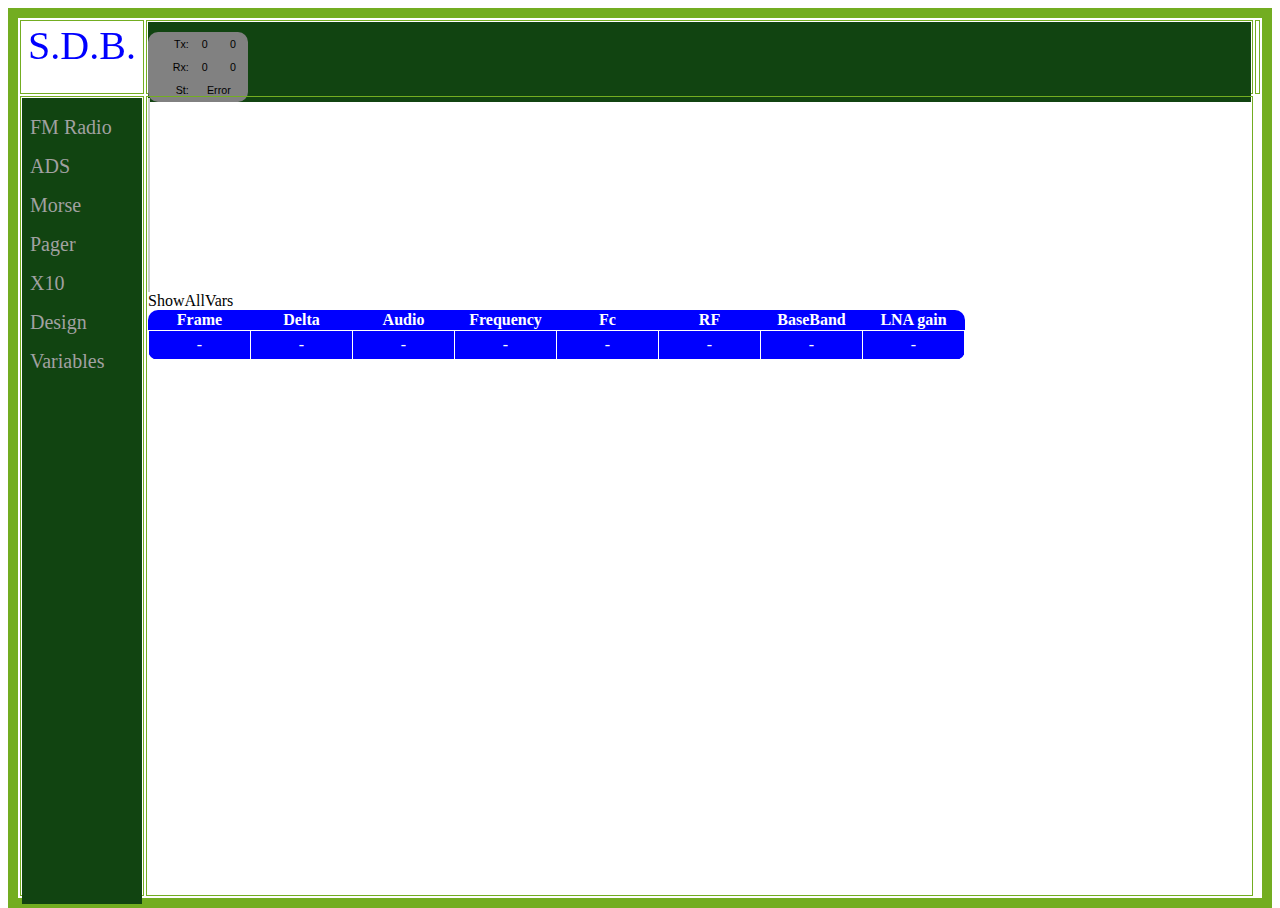
<file: src/index.html>
<!DOCTYPE html>
<html>
<style type="text/css">
html, body, table {
	height: 100%
}

.sideMenu {
	height: 100%;
	z-index: 1;
	left: 0;
	background-color: #141;
	overflow-x: hidden;
	padding-top: 10px;
}

.sideMenu a {
	padding: 8px 8px 8px 8px;
	text-decoration: none;
	font-size: 20px;
	color: #A1A1A1;
	display: block;
	transition: 0.3s
}

.sideMenu a:hover, .offcanvas a:focus {
	color: #f1f1f1;
}

ul.designMenu {
	width: 0;
	list-style-type: none;
	margin: 0;
	padding: 0;
	overflow: hidden;
	border: 1px solid #ccc;
	background-color: #f1f1f1;
}

/* Float the list items side by side */
ul.designMenu li {
	float: left;
}

/* Style the links inside the list items */
ul.designMenu li a {
	display: inline-block;
	color: black;
	text-align: center;
	padding: 14px 16px;
	text-decoration: none;
	transition: 0.3s;
	font-size: 17px;
}

/* Change background color of links on hover */
ul.designMenu li a:hover {
	background-color: #ddd;
}

/* Create an active/current DesignMenulink class */
ul.designMenu li a:focus, .active {
	background-color: #ccc;
}

table.FMRadio {
	width:70%
	border: 1px solid white;
	border-radius: 10px;
	border-collapse: collapse;
	padding: 5px;
	text-align: center;
	background-color: blue;
	color: white;	
}

td.FMRadio {
	border: 1px solid white;
	border-radius: 10px;
	border-collapse: collapse;
	padding: 5px;
	text-align: center;
	background-color: blue;
	color: white;
}

/* Style the DesignMenu content */
.designMenuContent {
	display: none;
	padding: 6px 12px;
	border: 1px solid #ccc;
	border-top: none;
}

div.relative {
	position: relative;
	width: 400px;
	height: 200px;
	border: 3px solid #73AD21;
}

div.absolute {
	position: absolute;
	top: 40px;
	left: 10px;
	width: 200px;
	height: 100px;
	border: 3px solid #73AD21;
}
</style>
<head>
</head>
<body>

	<table border="10 px" bordercolor="#73AD21" width="100%">
		<tr>
			<td height="70px" width="120px" valign="top">
				<!-- Logo Window -->
				<canvas id="idLogo" width="120" height="50" style="border: 0px solid #d3d3d3;">
		Your browser does not support the canvas element.
	</canvas>
			</td>
			<td height="70px" valign="top">
				<!-- Top Status Window -->
				<div id="idTopWin" class="sideMenu">
					<table border="0px" style="width: 100px; border-radius: 10px; font-family: arial; font-size: 8pt; background-color: #818181; color: black;">
						<tr>
							<td align="right">Tx:</td>
							<td align="center"><div id="connTx1">0</div></td>
							<td align="center"><div id="connTx2">0</div></td>
						</tr>
						<tr>
							<td align="right">Rx:</td>
							<td align="center"><div id="connRx1">0</div></td>
							<td align="center"><div id="connRx2">0</div></td>
						</tr>
						<tr>
							<td align="right">St:</td>
							<td colspan="2" align="center"><div id="connSt">connected</div></td>
						</tr>
					</table>
				</div>
			</td>
			<div></div>
			<td></td>
		</tr>
		<tr>
			<td width="120px" valign="top">
				<!-- Side Menu Window -->
				<div id="idSideMenu" class="sideMenu">
					<a href="javascript:void(0)" onclick="menuFM()">FM Radio</a>
					<a href="javascript:void(0)" onclick="menuADS()">ADS</a>
					<a href="javascript:void(0)" onclick="menuMorse()">Morse</a>
					<a href="javascript:void(0)" onclick="menuPager()">Pager</a>
					<a href="javascript:void(0)" onclick="menuX10()">X10</a>
					<a href="javascript:void(0)" onclick="menuDesign()">Design</a>
					<a href="javascript:void(0)" onclick="menuShowAllVariables()">Variables</a>
				</div>
			</td>
			<td valign="top">
				<!-- This is the main window -->
				<ul id="idDesignMenu" class="designMenu">
					<li><a href="javascript:void(0)" class="designMenulinks" onclick="menuDesignTap(event, 'idDesignSources')">Sources</a></li>
					<li><a href="javascript:void(0)" class="designMenulinks" onclick="menuDesignTap(event, 'idDesignProcess')">Process</a></li>
					<li><a href="javascript:void(0)" class="designMenulinks" onclick="menuDesignTap(event, 'idDesignSinks')">Sinks</a></li>
					<li><a href="javascript:void(0)" class="designMenulinks" onclick="menuCloseDesign()">Back</a></li>
				</ul>

				<div id="idDesignSources" class="designMenuContent">
					<h3>Sources</h3>
					<p>
						A <u>sink block</u> only has an output connection.
					</p>
				</div>

				<div id="idDesignProcess" class="designMenuContent">
					<h3>Process</h3>
					<p>
						A <u>process block</u> processes the input to generate an output.
					</p>
					<div class="relative">
						This div element has position: relative;
						<div class="absolute">This div element has position: absolute;</div>
					</div>
				</div>

				<div id="idDesignSinks" class="designMenuContent">
					<h3>Sinks</h3>
					<p>
						A <u>Sink block</u> only has an input connection.
					</p>
				</div>

				<div id="idMainWin"">
					<div id="idShowAllVars">ShowAllVars</div>
					
					<div id="idFMRadio">
						<table class="FMRadio">
						<tr>
							<th style="width: 100px">Frame</th>
							<th style="width: 100px">Delta</th>
							<th style="width: 100px">Audio</th>
							<th style="width: 100px">Frequency</th>
							<th style="width: 100px">Fc</th>
							<th style="width: 100px">RF</th>
							<th style="width: 100px">BaseBand</th>
							<th style="width: 100px">LNA gain</th>					
						</tr>
						<tr>
							<td class="FMRadio"><div id="Frame">-</div></td>
							<td class="FMRadio"><div id="Delta">-</div></td>
							<td class="FMRadio"><div id="Audio">-</div></td>
							<td class="FMRadio"><div id="Freq">-</div></td>
							<td class="FMRadio"><div id="Fc">-</div></td>
							<td class="FMRadio"><div id="RF">-</div></td>
							<td class="FMRadio"><div id="BaseBand">-</div></td>
							<td class="FMRadio"><div id="LNA gain">-</div></td>				
						</tr>
						</table>
					</div>
				</div>
			</td>
		</tr>
	</table>
</body>

<script type="text/javascript">
		var ServerEvent;
		var AllVariables = "VAR,SeqControl,Frame,1,1000000,1,SeqControl,Time,0,100,0,SeqControl,Audio,0,1e+06,0,srcSDR,Freq,24000000,1600000000,107500000,srcSDR,IF,200000,4e+06,1e+06,approxRMSIQ,RMS,1e+32,100,0,RMS,RMS,1e+32,100,0,";
			
		<!-- Connect to server -->
		if (typeof (EventSource) !== "undefined") {
			document.getElementById("connSt").innerHTML = "Not Connected";
			ServerEvent = new EventSource("http://localhost:1235");

			document.getElementById("connSt").innerHTML = "After EventSource";

			ServerEvent.onopen = function(event) {
				document.getElementById("connSt").innerHTML = "Connected";
			};

			ServerEvent.onmessage = function(event) {
				//document.getElementById("connMsg").innerHTML = event.data.substring(0,15);
				var fld = event.data.split(",");

				if (fld[0] == "VAL" || fld[0] == "STR")
				{
					for (var i=1; i<fld.length-1; i += 2)
						document.getElementById(fld[i]).innerHTML = fld[i+1];
				}
				
				else if (fld[0] == "AllVars")
				{
					AllVariables = event.data;
					showAllVariables();
				}

				else if (fld[0] == "GRP") {
// 					console.log(fld[1] + "," + fld[2] + "," + fld[3] + ","
// 							+ fld[4] + "," + fld[5] + "," + fld[6] + ","
// 							+ fld[7])
					graphArr(fld[1], fld[2], fld[3], fld[4], fld[5], fld[6],
							fld[7], fld.slice(8, fld.length));
				}
			};

			ServerEvent.onerror = function(event) {
				document.getElementById("connSt").innerHTML = "Error";
			};

		} else {
			document.getElementById("result").innerHTML = "Sorry, your browser does not support server-sent events...";
		}
		
		<!-- Send message to server -->
		function msgToServer(msg) {
			window.frames['dataframe'].window.location.replace(msg);
		}

		function buttonToServer(str) {
			if (str == 'Exit')
			{
				ServerEvent.close();
				document.getElementById("connSt").innerHTML = "Closed";
			}			
			msgToServer("/command/BUTT," + str);
		}		
		
		<!-- Puts the increadable logo at the top left corner -->
	    var canvas = document.getElementById("idLogo");
		var ctx    = canvas.getContext("2d");

		ctx.font="40px Comic Sans MS";
		ctx.fillStyle = "blue";
		ctx.textAlign = "center";
		ctx.fillText("S.D.B.", canvas.width/2, canvas.height/2+12);
    
		<!-- Control of the design tabs -->
		function menuDesignTap(evt, type) {
			var i, DesignMenucontent, DesignMenulinks;
			DesignMenucontent = document.getElementsByClassName("designMenuContent");
			for (i = 0; i < DesignMenucontent.length; i++) {
				DesignMenucontent[i].style.display = "none";
			}
			DesignMenulinks = document.getElementsByClassName("designMenulinks");
			for (i = 0; i < DesignMenulinks.length; i++) {
				DesignMenulinks[i].className = DesignMenulinks[i].className.replace(" active", "");
			}
			document.getElementById(type).style.display = "block";
			evt.currentTarget.className += " active";
		}

		function menuDesign() {
			document.getElementById("idDesignMenu").style.width = "100%";
		}

		function menuCloseDesign() {
			document.getElementById("idDesignMenu").style.width = "0px";
			
			var i, DesignMenucontent;
			DesignMenucontent = document.getElementsByClassName("designMenuContent");
			for (i = 0; i < DesignMenucontent.length; i++) {
				DesignMenucontent[i].style.display = "none";
			}			
		}

		<!-- Show all variables -->	
		
		function menuShowAllVariables()
		{
			buttonToServer('AllVars')
		}
		
		  function showAllVariables()
		  {
			  var r,c;
			  var html = '<table style="width:70%; padding:5px; border-radius:15px; background-color: blue; color: white; border-collapse: collapse;">\n';
	
			  menuCloseDesign();
			  
			  r = 1;
			  fields = AllVariables.split(",");
			 
			  this.varTabEl = function varTabEl(idx, el)
			  {
				  if (idx == 0)
				  	return '<td style="border: 1px solid white; text-align: right;">'+el+':&nbsp;</td>\n';
				  else
				  	return '<td style="border: 1px solid white; text-align: center;"">'+el+'</td>\n';
			  }
			  
			  while (r < fields.length-1) {
				html += '<tr>\n';
			  	for (c=0; c<5; ++c)
			  		html += this.varTabEl( c, fields[r+c] );
			  	html += '</tr>';
			    r += 5;
			  }
			  html += '</table>';
			  console.log(html)
			  
			  document.getElementById("idShowAllVars").innerHTML = html;
		  }
		
		<!-- Helper functions -->
		function ModifyBGColor(id, newColor) {
			var mElement = document.getElementById(id);
			mElement.style.backgroundColor = newColor;
		}
		function ModifyTextColor(id, newColor) {
			var mElement = document.getElementById(id);
			mElement.style.color = newColor;
		}
		function ModifyBoxSize(id, newWidth, newHeight) {
			var mElement = document.getElementById(id);
			mElement.style.width = newWidth;
			mElement.style.height = newheight;
		}
		function ModifyBoxPosition(id, newLeft, newTop) {
			var mElement = document.getElementById(id);
			mElement.style.left = newLeft;
			mElement.style.top = newTop;
		}		
		</script>
	<div
		style="position: absolute; left: 0px; top: 0px; visibility: hidden;"
		id="datadiv">
		<iframe src="about:blank" height="0" width="0" name="dataframe"></iframe>
	</div>
</body>		
</html>
</file>
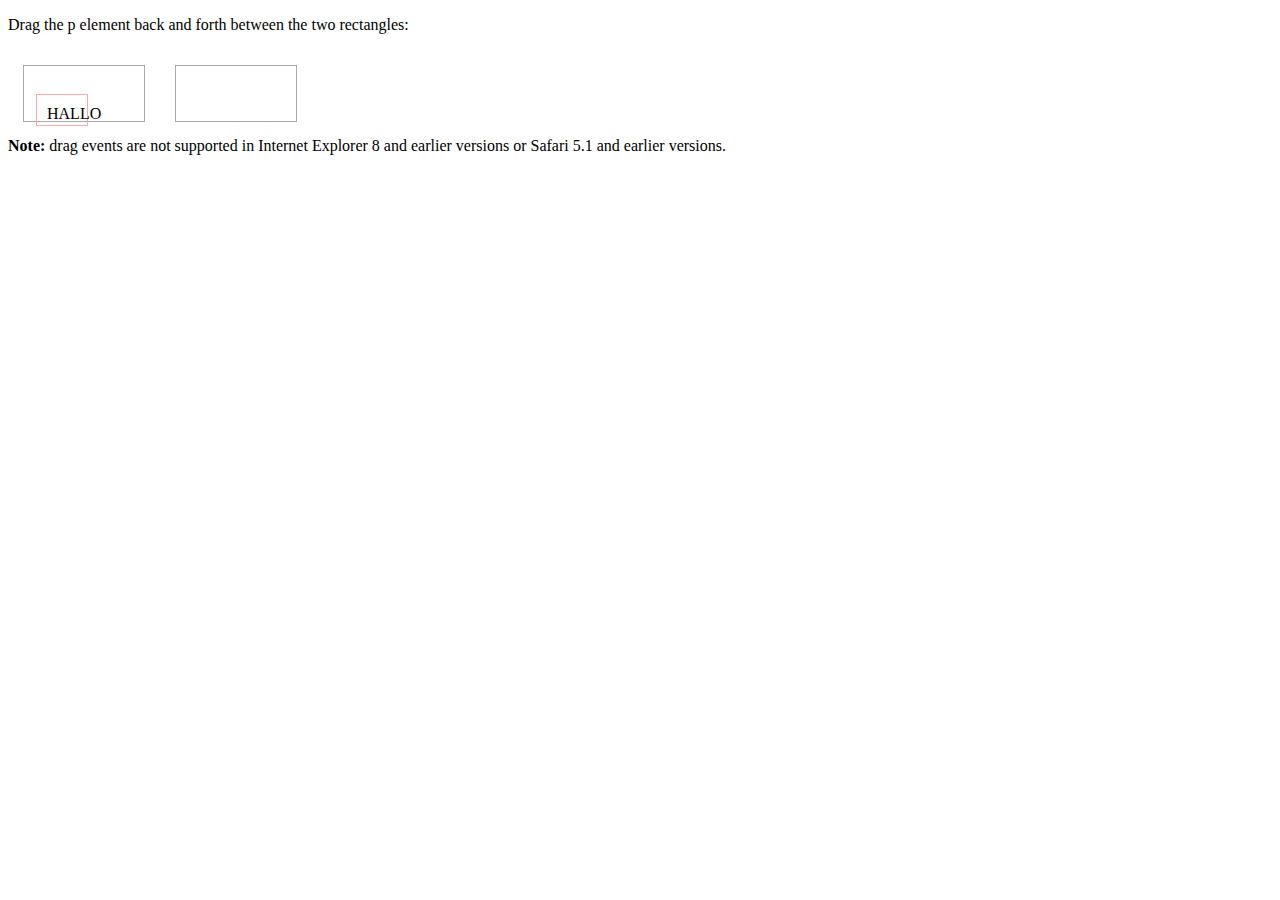
<file: src/drag.html>
<!DOCTYPE HTML>
<html>
<head>
<style>
.droptarget {
    float: left; 
    width: 100px; 
    height: 35px;
    margin: 15px;
    padding: 10px;
    border: 1px solid #aaaaaa;
}

.tst {
    float: left; 
    width: 30px; 
    height: 10px;
    margin: 2px;
    padding: 10px;
    border: 1px solid #faaaaa;
}
</style>
</head>
<body>

<p>Drag the p element back and forth between the two rectangles:</p>

<div class="droptarget">
  <p draggable="true" id="dragtarget"><div class="tst">HALLO</div></p>
</div>

<div class="droptarget"></div>

<p style="clear:both;"><strong>Note:</strong> drag events are not supported in Internet Explorer 8 and earlier versions or Safari 5.1 and earlier versions.</p>

<p id="demo"></p>

<script>
/* Events fired on the drag target */

document.addEventListener("dragstart", function(event) {
    // The dataTransfer.setData() method sets the data type and the value of the dragged data
    event.dataTransfer.setData("Text", event.target.id);
    
    // Output some text when starting to drag the p element
    document.getElementById("demo").innerHTML = "Started to drag the p element.";
    
    // Change the opacity of the draggable element
    event.target.style.opacity = "0.4";
});

// While dragging the p element, change the color of the output text
document.addEventListener("drag", function(event) {
    document.getElementById("demo").style.color = "red";
});

// Output some text when finished dragging the p element and reset the opacity
document.addEventListener("dragend", function(event) {
    document.getElementById("demo").innerHTML = "Finished dragging the p element.";
    event.target.style.opacity = "1";
});


/* Events fired on the drop target */

// When the draggable p element enters the droptarget, change the DIVS's border style
document.addEventListener("dragenter", function(event) {
    if ( event.target.className == "droptarget" ) {
        event.target.style.border = "3px dotted red";
    }
});

// By default, data/elements cannot be dropped in other elements. To allow a drop, we must prevent the default handling of the element
document.addEventListener("dragover", function(event) {
    event.preventDefault();
});

// When the draggable p element leaves the droptarget, reset the DIVS's border style
document.addEventListener("dragleave", function(event) {
    if ( event.target.className == "droptarget" ) {
        event.target.style.border = "";
    }
});

/* On drop - Prevent the browser default handling of the data (default is open as link on drop)
   Reset the color of the output text and DIV's border color
   Get the dragged data with the dataTransfer.getData() method
   The dragged data is the id of the dragged element ("drag1")
   Append the dragged element into the drop element
*/
document.addEventListener("drop", function(event) {
    event.preventDefault();
    if ( event.target.className == "droptarget" ) {
        document.getElementById("demo").style.color = "";
        event.target.style.border = "";
        var data = event.dataTransfer.getData("Text");
        event.target.appendChild(document.getElementById(data));
    }
});
</script>

</body>
</html>
</file>
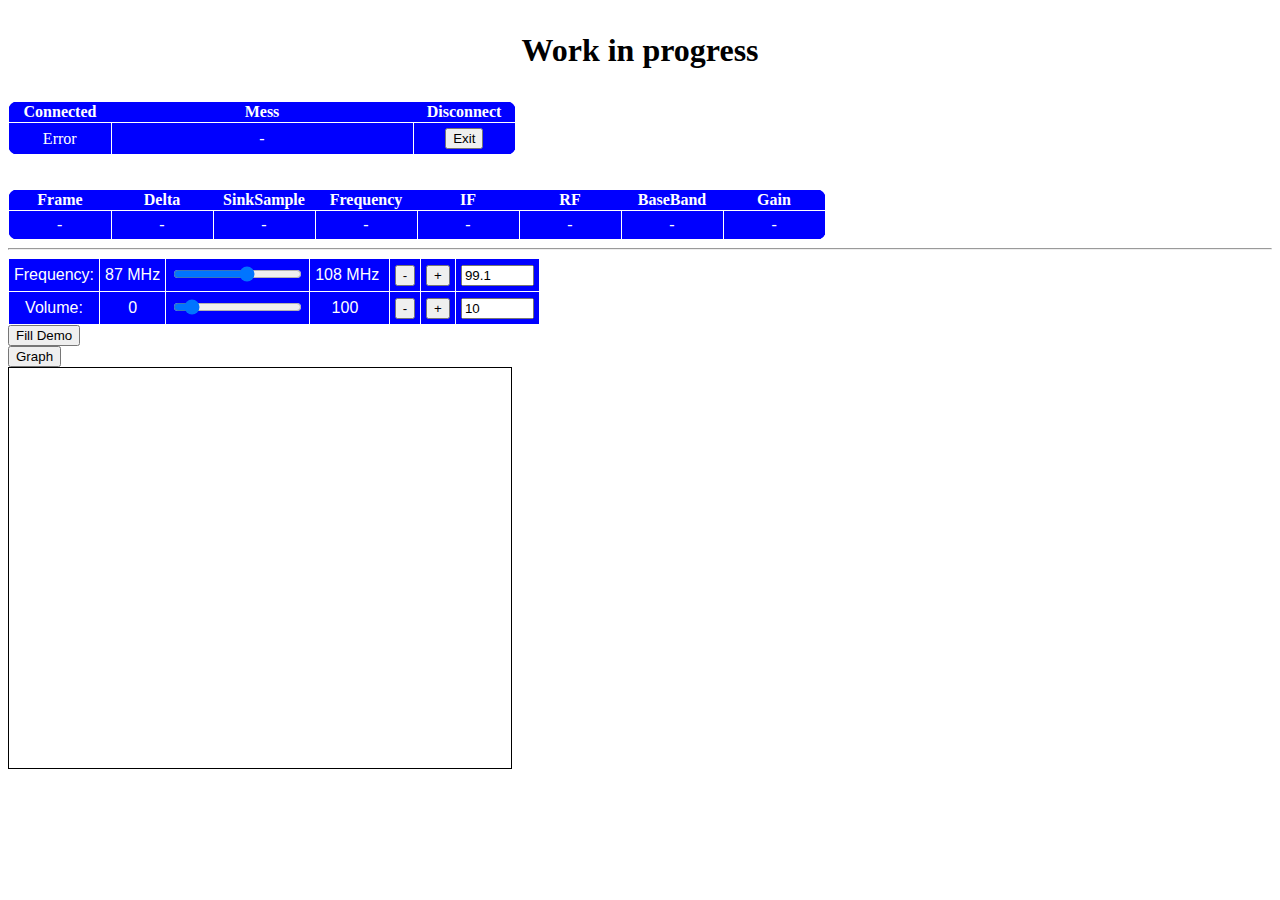
<file: src/FMradio.html>
<!DOCTYPE html>
<html>
<head>
<style type="text/css">
table.conn {
	border-radius: 10px;
	border-collapse: collapse;
	padding: 5px;
	text-align: center;
	background-color: blue;
	color: white;
}

table.conn, td.conn {
	border: 1px solid white;
	border-radius: 10px;
	border-collapse: collapse;
	padding: 5px;
	text-align: center;
	background-color: blue;
	color: white;
}

table.slider {
	border-radius: 10px;
	padding: 5px;
    font-family: arial, sans-serif;
    border-collapse: collapse;
	text-align: center;
	background-color: blue;
	color: white;   
}

td.slider {
	border: 1px solid white;
	border-collapse: collapse;
	padding: 5px;
	text-align: center;
	background-color: blue;
}

p.center {
	text-align: center;
}

</style>

</head>
<body>

	<h1><p class="center">Work in progress</p></h1>

	<p class="center">
		<table class="conn">
			<tr>
				<th style="width: 100px">Connected</th>
				<th style="width: 300px">Mess</th>
				<th style="width: 100px">Disconnect</th>
			</tr>
			<tr>
				<td class="conn"><div id="connSt">-</div></td>
				<td class="conn"><div id="connMsg">-</div></td>
				<td class="conn"><button type="button" onClick="buttonToServer('Exit')">Exit</button></td>
			</tr>
		</table>
	</p>

	<br>
	<div id="result"></div>

	<table class="conn">
		<tr>
			<th style="width: 100px">Frame</th>
			<th style="width: 100px">Delta</th>
			<th style="width: 100px">SinkSample</th>
			<th style="width: 100px">Frequency</th>
			<th style="width: 100px">IF</th>
			<th style="width: 100px">RF</th>
			<th style="width: 100px">BaseBand</th>
			<th style="width: 100px">Gain</th>					
		</tr>
		<tr>
			<td class="conn"><div id="Frame">-</div></td>
			<td class="conn"><div id="Delta">-</div></td>
			<td class="conn"><div id="SinkSample">-</div></td>
			<td class="conn"><div id="Freq">-</div></td>
			<td class="conn"><div id="IF">-</div></td>
			<td class="conn"><div id="RF">-</div></td>
			<td class="conn"><div id="BaseBand">-</div></td>
			<td class="conn"><div id="Gain">-</div></td>				
		</tr>
	</table>

	<hr>
	<div id="sliders">+++++++++</div>

	<hl>
	<button type="button" id="Test1" onClick="buttonToServer(this.id)">Fill Demo</button>
	<div id="divTest1"></div>

	<hl>
	<button type="button" id="Test2" onClick="buttonToServer(this.id)">Graph</button>
	<br>
	
	<canvas id="canv1" width="502" height="400"	style="border: 1px solid #000000;"></canvas>

	<script type="text/javascript">
		var ServerEvent;
	
		<!-- Setup the sliders -->
		var sl1 = new slider(), sl2 = new slider();
	
		sl = '<table class="slider">';
		sl += '<tr>' + sl1.getHTML('sl1','Frequency','MHz',87.0,108.0,0.2,99.1,1) + '</tr>';
		sl += '<tr>' + sl2.getHTML('sl2','Volume','',0,100,1,10,1) + '</tr>';
		sl += '</table>';
		document.getElementById('sliders').innerHTML = sl;
	
		function slider() {
			this.getHTML = function(obj,name, unit, min, max, step, def) {
				sl  = '<td class="slider">' + name + ':</td>';
				sl += '<td class="slider">' + min + ' ' + unit + '</td>';
				sl += '<td class="slider"><input type="range" id=\'id' + name + '\' min=' + min
						+ ' max=' + max + ' step=' + step + ' value=' + def
						+ ' onclick="'+obj+'.update(\'' + name + '\')"></td>';
				sl += '<td class="slider">' + max + ' ' + unit + '&nbsp;</td>';
				sl += '<td class="slider"><button onclick="'+obj+'.valInc(-1,\'' + name + '\')">-</button></td>';
				sl += '<td class="slider"><button onclick="'+obj+'.valInc(1,\'' + name + '\')">+</button></td>';
				sl += '<td class="slider"><input id=\'idInp' + name + '\' size="6" value=' + def
						+ ' onchange="'+obj+'.valChange(\'' + name + '\')"></td>';
				return sl;
			}

			this.valInc = function(dir, strID) {
				console.log('valInc  ' + "id" + strID)
				var val = +document.getElementById("id" + strID).value;
				var step = +document.getElementById("id" + strID).step;

				val = val + (step * +dir);
				document.getElementById("id" + strID).value = val;
				this.update(strID);
			}

			this.valChange = function(strID) {
				var val = +document.getElementById("idInp" + strID).value;
				document.getElementById("id" + strID).value = val;
				this.update(strID);  // Check min and max values.
			}

			this.update = function(strID) {
				console.log('update')
				val = document.getElementById("id" + strID).value;
				document.getElementById("idInp" + strID).value = val;
			}
		}

		<!-- Connect to server -->
		if (typeof (EventSource) !== "undefined") {
			document.getElementById("connSt").innerHTML = "Not Connected";
			ServerEvent = new EventSource("http://localhost:1235");

			document.getElementById("connSt").innerHTML = "After EventSource";

			ServerEvent.onopen = function(event) {
				document.getElementById("connSt").innerHTML = "Connected";
			};

			ServerEvent.onmessage = function(event) {
				document.getElementById("connMsg").innerHTML = event.data.substring(0,15);
				var res = event.data.split(",");

				if (res[0] == "VAL" || res[0] == "STR")
				{
					for (var i=1; i<res.length-1; i += 2)
						document.getElementById(res[i]).innerHTML = res[i+1];
				}

				if (res[0] == "GRP") {
					console.log(res[1] + "," + res[2] + "," + res[3] + ","
							+ res[4] + "," + res[5] + "," + res[6] + ","
							+ res[7])
					graphArr(res[1], res[2], res[3], res[4], res[5], res[6],
							res[7], res.slice(8, res.length));
				}
			};

			ServerEvent.onerror = function(event) {
				document.getElementById("connSt").innerHTML = "Error";
			};

		} else {
			document.getElementById("result").innerHTML = "Sorry, your browser does not support server-sent events...";
		}
		
		<!-- Send message to server -->
		function msgToServer(msg) {
			window.frames['dataframe'].window.location.replace(msg);
		}

		function buttonToServer(str) {
			if (str == 'Exit')
			{
				ServerEvent.close();
				document.getElementById("connSt").innerHTML = "Closed";
			}			
			msgToServer("/command/BUTT," + str);
		}
		
		<!-- Helper functions -->
		function ModifyBGColor(id, newColor) {
			var mElement = document.getElementById(id);
			mElement.style.backgroundColor = newColor;
		}
		function ModifyTextColor(id, newColor) {
			var mElement = document.getElementById(id);
			mElement.style.color = newColor;
		}
		function ModifyBoxSize(id, newWidth, newHeight) {
			var mElement = document.getElementById(id);
			mElement.style.width = newWidth;
			mElement.style.height = newheight;
		}
		function ModifyBoxPosition(id, newLeft, newTop) {
			var mElement = document.getElementById(id);
			mElement.style.left = newLeft;
			mElement.style.top = newTop;
		}
		
		<!-- Graphing functions -->
		function xyMap(strCanvas) {
			var canvas = document.getElementById(strCanvas);

			if (null == canvas || !canvas.getContext) {
				console.log('xyMap: Canvas "' + strCanvas + '" not found')
				return;
			}

			this.ctx = canvas.getContext("2d");
			this.x1 = 0.1 * canvas.width;
			this.x2 = 0.95 * canvas.width;
			this.y1 = 0.2 * canvas.height;
			this.y2 = 0.95 * canvas.height;
			this.yy = canvas.height;

			this.axis = function(rx1, rx2, ry1, ry2) {
				this.rx1 = rx1, this.ry1 = ry1;
				this.rx2 = rx2, this.ry2 = ry2;

				this.dx = (this.x2 - this.x1) / (rx2 - rx1);
				this.dy = (this.y2 - this.y1) / (ry2 - ry1);
			}

			this.graphAxis = function(col) {
				var ctx = this.ctx;
				var yy = this.yy;

				ctx.beginPath();
				ctx.strokeStyle = col;
				ctx.moveTo(this.x1, this.yy - this.y1);
				ctx.lineTo(this.x2, this.yy - this.y1);
				ctx.lineTo(this.x2, this.yy - this.y2);
				ctx.lineTo(this.x1, this.yy - this.y2);
				ctx.lineTo(this.x1, this.yy - this.y1);
				ctx.stroke();
			}

			this.vx = function(x) {
				return this.x1 + x * this.dx;
			}

			this.vy = function(y) {
				return this.yy - (this.y1 + (y - this.ry1) * this.dy);
			}

			this.graphFunc = function(func, color, thick) {
				var ctx = this.ctx;

				ctx.beginPath();

				//ctx.font='15px Arial';
				//ctx.fillText('Hello World', 10,100);

				ctx.lineWidth = thick;
				ctx.strokeStyle = color;

				var xinc = (this.rx2 - this.rx1) / 200;
				for (var x = this.rx1; x <= this.rx2; x += xinc) {
					y = this.vy(func(x));
					if (x == this.rx1)
						ctx.moveTo(this.vx(x), y);
					else
						ctx.lineTo(this.vx(x), y);
				}
				ctx.stroke();
			}

			this.graphArr = function(arr, color, thick) {
				var ctx = this.ctx;

				ctx.beginPath();

				//ctx.font='15px Arial';
				//ctx.fillText('Hello World', 10,100);

				ctx.lineWidth = thick;
				ctx.strokeStyle = color;

				var x;
				var dx = (this.rx2 - this.rx1) / (arr.length - 1);
				for (var i = 0; i < arr.length; ++i) {
					x = this.rx1 + i * dx;
					y = this.vy(arr[i]);
					if (x == this.rx1)
						ctx.moveTo(this.vx(x), y);
					else
						ctx.lineTo(this.vx(x), y);
				}
				ctx.stroke();
			}
		}

		function fun1(x) {
			return Math.sin(x);
		}
		function fun2(x) {
			return Math.cos(3 * x);
		}

		function graphFunc(can, x1, x2, y1, y2, col, width, func) {
			gg = new xyMap(can);

			gg.axis(x1, x2, y1, y2);
			gg.graphAxis("rgb(128,128,128)");
			gg.graphFunc(func, col, width);
		}

		function graphArr(can, x1, x2, y1, y2, col, width, arr) {
			gg = new xyMap(can);

			gg.axis(x1, x2, y1, y2);
			gg.graphAxis("rgb(128,128,128)");
			gg.graphArr(arr, col, width);
		}

		function test() {
			var tmp = new Array(200);

			for (var i = 0; i < 200; ++i)
				tmp[i] = Math.sin(i / 10);

			graphArr("canvas", 0, 15, -1, 1, '#875050', 2, tmp);
		}
	</script>

	<div
		style="position: absolute; left: 0px; top: 0px; visibility: hidden;"
		id="datadiv">
		<iframe src="about:blank" height="0" width="0" name="dataframe"></iframe>
	</div>

	</hl></hl>
</body>
</html>
</file>
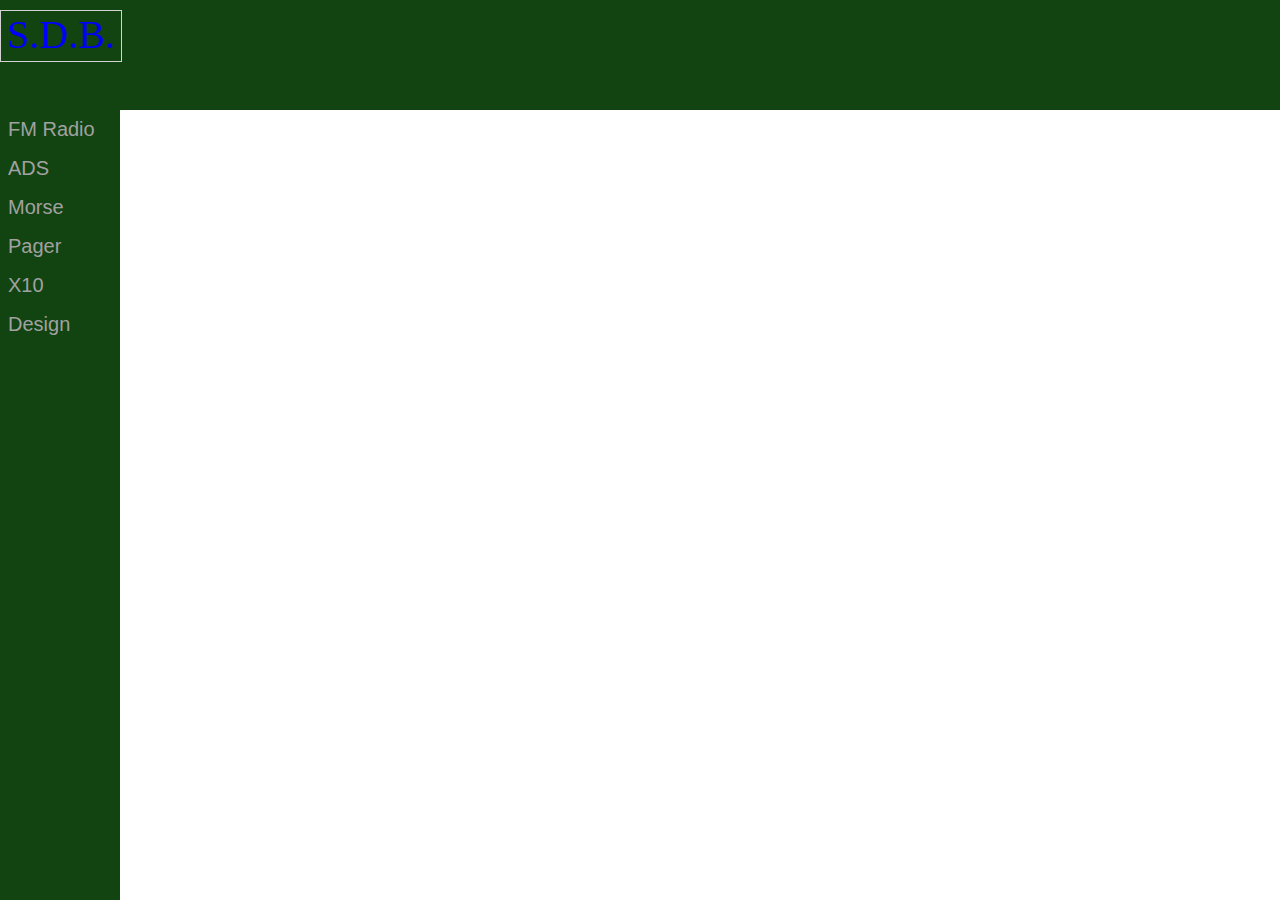
<file: src/index_old.html>
<!DOCTYPE html>
<html>
<style type="text/css">
body {
	font-family: "Lato", sans-serif;
}

.sideMenu {
	height: 100%;
	width: 120px;
	position: fixed;
	z-index: 1;
	top: 100px;
	left: 0;
	background-color: #141;
	overflow-x: hidden;
	padding-top: 10px;
}

.sideMenu a {
	padding: 8px 8px 8px 8px;
	text-decoration: none;
	font-size: 20px;
	color: #A1A1A1;
	display: block;
	transition: 0.3s
}

.sideMenu a:hover, .offcanvas a:focus {
	color: #f1f1f1;
}

.topScr {
	height: 100px;
	width: 100%;
	position: fixed;
	z-index: 1;
	top: 0;
	left: 0;
	background-color: #141;
	overflow-x: hidden;
	padding-top: 10px;
}

ul.DesignMenu {
	width: 0;
	list-style-type: none;
	margin: 0;
	padding: 0;
	overflow: hidden;
	border: 1px solid #ccc;
	background-color: #f1f1f1;
}

/* Float the list items side by side */
ul.DesignMenu li {
	float: left;
}

/* Style the links inside the list items */
ul.DesignMenu li a {
	display: inline-block;
	color: black;
	text-align: center;
	padding: 14px 16px;
	text-decoration: none;
	transition: 0.3s;
	font-size: 17px;
}

/* Change background color of links on hover */
ul.DesignMenu li a:hover {
	background-color: #ddd;
}

/* Create an active/current DesignMenulink class */
ul.DesignMenu li a:focus, .active {
	background-color: #ccc;
}

/* Style the DesignMenu content */
.DesignMenucontent {
	display: none;
	padding: 6px 12px;
	border: 1px solid #ccc;
	border-top: none;
}

div.relative {
	position: relative;
	width: 400px;
	height: 200px;
	border: 3px solid #73AD21;
}

div.absolute {
	position: absolute;
	top: 40px;
	left: 10px;
	width: 200px;
	height: 100px;
	border: 3px solid #73AD21;
}
</style>
<body>

	<div id="idSideMenu" class="sideMenu">
		<a href="javascript:void(0)" onclick="menuFM()">FM Radio</a>
		<a href="javascript:void(0)" onclick="menuADS()">ADS</a>
		<a href="javascript:void(0)" onclick="menuMorse()">Morse</a>
		<a href="javascript:void(0)" onclick="menuPager()">Pager</a>
		<a href="javascript:void(0)" onclick="menuX10()">X10</a>
		<a href="javascript:void(0)" onclick="menuDesign()">Design</a>
	</div>

	<div id="idTop" class="topScr">
	    <canvas id="idLogo" width="120" height="50" style="border:1px solid #d3d3d3;">
			Your browser does not support the canvas element.
		</canvas>	
    </div>


	<ul id="idDesignMenu" class="DesignMenu">
		<li><a href="javascript:void(0)" class="DesignMenulinks" onclick="menuDesignTap(event, 'Sources')">Sources</a></li>
		<li><a href="javascript:void(0)" class="DesignMenulinks" onclick="menuDesignTap(event, 'Process')">Process</a></li>
		<li><a href="javascript:void(0)" class="DesignMenulinks" onclick="menuDesignTap(event, 'Sinks')">Sinks</a></li>
		<li><a href="javascript:void(0)" class="DesignMenulinks" onclick="menuCloseDesign()">Back</a></li>
	</ul>

	<div id="Sources" class="DesignMenucontent">
		<h3>Sources</h3>
		<p>
			A <u>sink block</u> only has an output connection.
		</p>
	</div>

	<div id="Process" class="DesignMenucontent">
		<h3>Process</h3>
		<p>
			A <u>process block</u> processes the input to generate an output.
		</p>
		<div class="relative">
			This div element has position: relative;
			<div class="absolute">This div element has position: absolute;</div>
		</div>
	</div>

	<div id="Sinks" class="DesignMenucontent">
		<h3>Sinks</h3>
		<p>
			A <u>Sink block</u> only has an input connection.
		</p>
	</div>


	<script type="text/javascript">
	    var canvas = document.getElementById("idLogo");
		var ctx=canvas.getContext("2d");
		
		ctx.font="40px Comic Sans MS";
		ctx.fillStyle = "blue";
		ctx.textAlign = "center";
		ctx.fillText("S.D.B.", canvas.width/2, canvas.height/2+12);
    
		function menuDesignTap(evt, type) {
			var i, DesignMenucontent, DesignMenulinks;
			DesignMenucontent = document.getElementsByClassName("DesignMenucontent");
			for (i = 0; i < DesignMenucontent.length; i++) {
				DesignMenucontent[i].style.display = "none";
			}
			DesignMenulinks = document.getElementsByClassName("DesignMenulinks");
			for (i = 0; i < DesignMenulinks.length; i++) {
				DesignMenulinks[i].className = DesignMenulinks[i].className.replace(" active", "");
			}
			document.getElementById(type).style.display = "block";
			evt.currentTarget.className += " active";
		}

		function menuDesign() {
			document.getElementById("idSideMenu").style.width = "0px";
			document.getElementById("idDesignMenu").style.width = "100%";
		}

		function menuCloseDesign() {
			document.getElementById("idSideMenu").style.width = "120px";
			document.getElementById("idDesignMenu").style.width = "0px";
			
			var i, DesignMenucontent;
			DesignMenucontent = document.getElementsByClassName("DesignMenucontent");
			for (i = 0; i < DesignMenucontent.length; i++) {
				DesignMenucontent[i].style.display = "none";
			}			
		}
	</script>

</body>
</html>
</file>
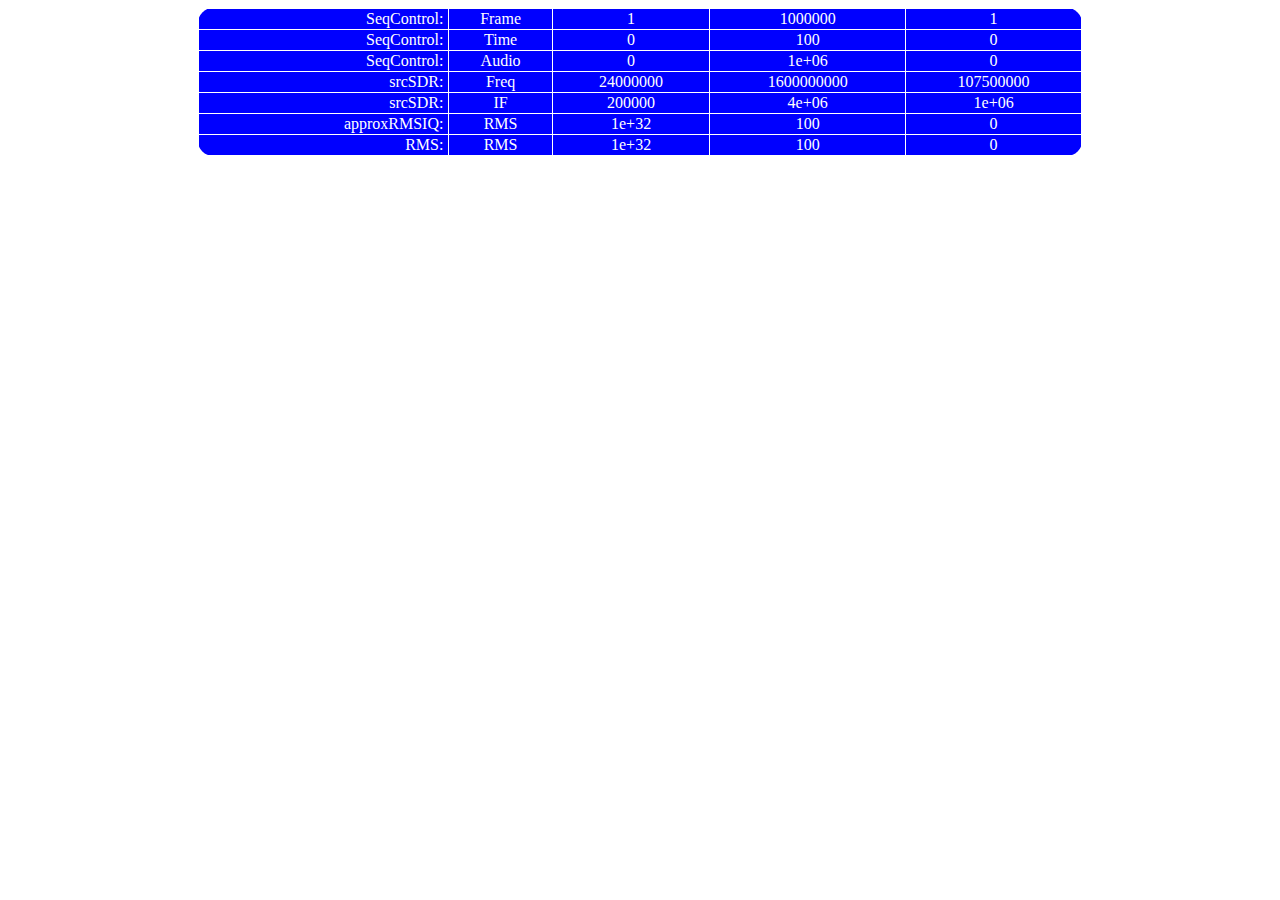
<file: src/variables.html>
<!DOCTYPE html>
<html>
<head>

</head>
<body>

<div id="showAllVars" align="center">showAllVars</div>

<script>
  var msg = "VAR,SeqControl,Frame,1,1000000,1,SeqControl,Time,0,100,0,SeqControl,Audio,0,1e+06,0,srcSDR,Freq,24000000,1600000000,107500000,srcSDR,IF,200000,4e+06,1e+06,approxRMSIQ,RMS,1e+32,100,0,RMS,RMS,1e+32,100,0,"

  showAllVariables(msg);
  
  function showAllVariables(data)
  {
	  var r,c;
	  var html = '<table style="width:70%; padding:5px; border-radius:15px; background-color: blue; color: white; border-collapse: collapse;">\n';

	  r = 1;
	  fields = data.split(",");
	 
	  this.varTabEl = function varTabEl(idx, el)
	  {
		  if (idx == 0)
		  	return '<td style="border: 1px solid white; text-align: right;">'+el+':&nbsp;</td>\n';
		  else
		  	return '<td style="border: 1px solid white; text-align: center;"">'+el+'</td>\n';
	  }
	  
	  while (r < fields.length-1) {
		html += '<tr>\n';
	  	for (c=0; c<5; ++c)
	  		html += this.varTabEl( c, fields[r+c] );
	  	html += '</tr>';
	    r += 5;
	  }
	  html += '</table>';
	  console.log(html)
	  
	  document.getElementById("showAllVars").innerHTML = html;
  }

</script>

</body>
</html>
</file>
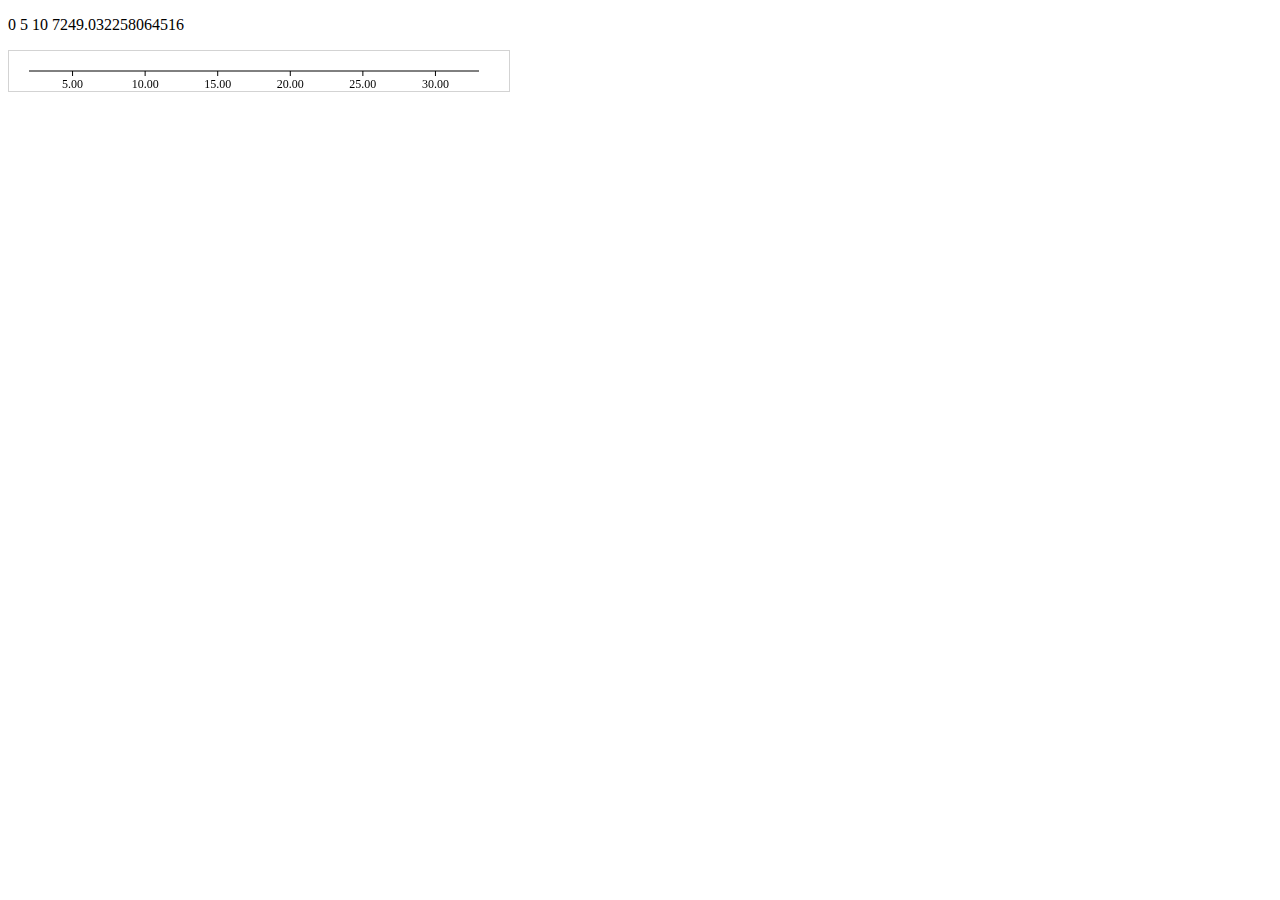
<file: src/html/calMarkers.html>
<!DOCTYPE html>
<html>
<body>

<p id="result"> jaja</p>

<canvas id="myCanvas" width="500" height="40" style="border: 1px solid #d3d3d3;">
Your browser does not support the HTML5 canvas tag.
</canvas>
<script>

var ctx = document.getElementById("myCanvas").getContext("2d"); 

var v1 = 20;
var v2 = 470;
var x1 = 2;
var x2 = 33;

p = Math.log10(x2-x1);
k = Math.floor(p/3);
if (k != 0)
{
	div = Math.pow(10,k*3);
	x1  = x1 / div;
	x2  = x2 / div;
    p   = Math.log10(x2-x1);
}

m = Math.pow(10,Math.floor(p));
d = m;

function dx(x)
{
	return v1 + (((v2 - v1) / (x2 - x1)) * (x-x1));
}

ctx.moveTo(v1,20);
ctx.lineTo(v2,20);


if (((x2-x1) / d) < 5)
{
	d /= 2;
    if (((x2-x1) / d) < 5)
    	d /= 2.5;
}

ctx.font = "12px Comic Sans MS";
ctx.fillStyle = "black";
ctx.textAlign = "center";

var v = x1;
var x = Math.floor(v/d) * d;
while (x <= x2+1e-12) // 1e-12 For rounding errors
{
	if (x >= x1-1e-12) // 1e-12 For rounding errors
	{
	    ctx.moveTo(dx(x),20);
		ctx.lineTo(dx(x),25);
		ctx.fillText(x.toFixed(2), dx(x), 37); 
		console.log(x+' '+v)
	}
    v += d;
    x = Math.floor(v/d) * d;
}
ctx.stroke();
    
document.getElementById("result").innerHTML = k+' '+d+' '+m+"  "+dx(500);

</script>

</body>
</html>
</file>
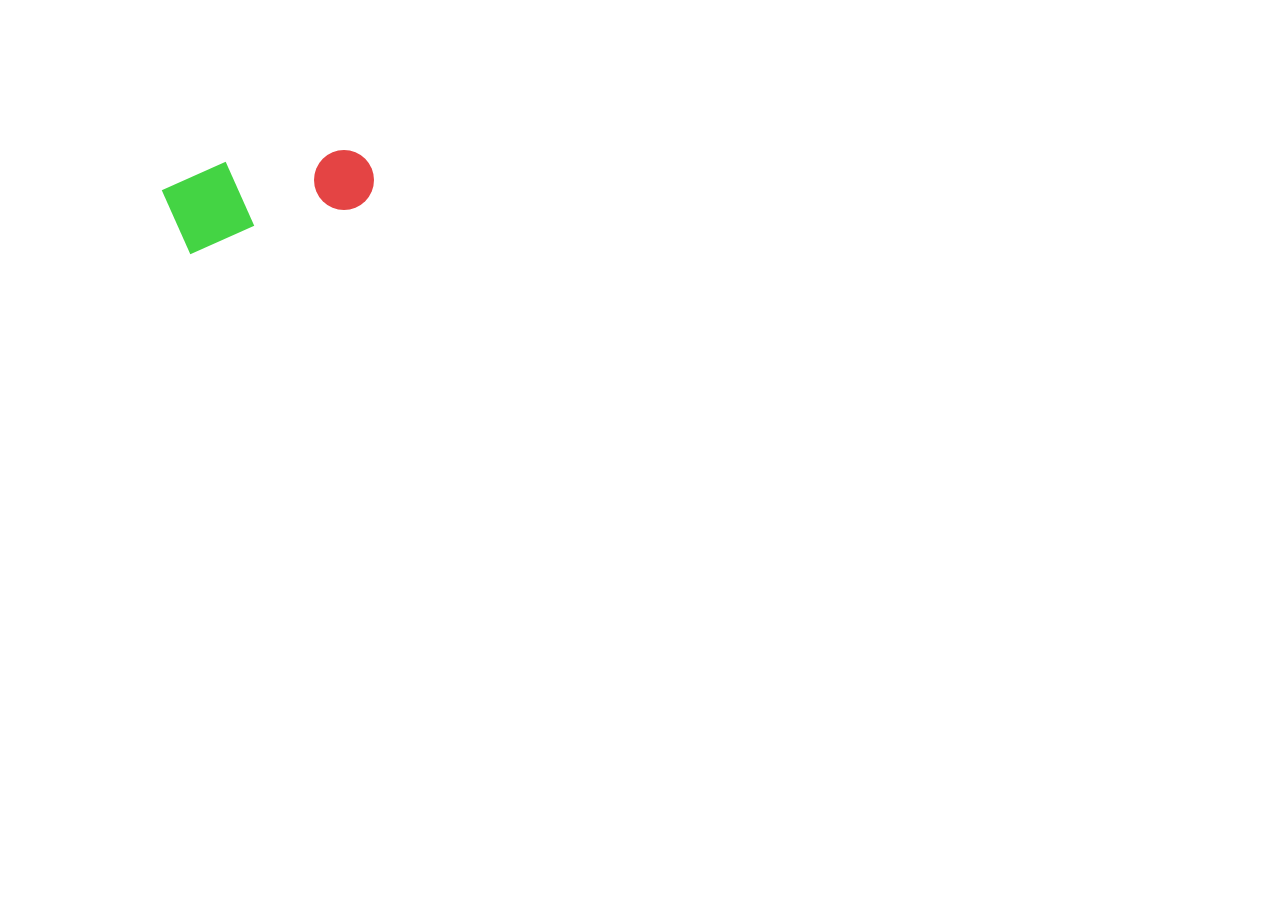
<file: src/html/demoCanvasLayers.html>
<!doctype html>
<html>
<head>
<meta charset="UTF-8" />
<title>Canvas Layers Test</title>
</head>
<body>
<section>
<div id="canvasesdiv" style="position:relative; width:400px; height:300px">
<canvas id="layer1"
style="z-index: 3;
position:absolute;
left:0px;
top:0px;
" height="300px" width="400">
This text is displayed if your browser does not support HTML5 Canvas.
</canvas>
<canvas id="layer3"
style="z-index: 1;
position:absolute;
left:0px;
top:0px;
" height="300px" width="400">
This text is displayed if your browser does not support HTML5 Canvas.
</canvas>
</div>

<script type="text/javascript">
var layer1;
var layer2;
var layer3;
var ctx1;
var ctx2;
var ctx3;
var x = 400;
var y = 300;
var dx = 2;
var dy = 4;
var WIDTH = 400;
var HEIGHT = 300;



function init() {
layer3 = document.getElementById("layer3");
ctx3 = layer3.getContext("2d");
layer1 = document.getElementById("layer1");
ctx1 = layer1.getContext("2d");


draw3();
setInterval(drawAll, 20);
}

function drawAll() {
draw1();

}

function draw1() {
ctx1.clearRect(0, 0, WIDTH, HEIGHT);
//ctx1.fillStyle = "#FAF738";
//ctx1.beginPath();
//ctx1.rect(0,0,WIDTH,HEIGHT);
//ctx1.closePath();
//ctx1.fill();
ctx1.fillStyle = "#e44444";
ctx1.beginPath();
ctx1.arc(x, y, 30, 0, Math.PI*2, true);
ctx1.closePath();
ctx1.fill();

if (x + dx > WIDTH || x + dx < 0)
dx = -dx;
if (y + dy > HEIGHT || y + dy < 0)
dy = -dy;

x += dx;
y += dy;
}


function draw3() {
ctx3.clearRect(0, 0, WIDTH, HEIGHT);
ctx3.fillStyle = "#44d444";
ctx3.save();
ctx3.translate(200,200);
ctx3.rotate(x/20);
ctx3.fillRect(-35, -35, 70, 70);
ctx3.restore();
}

init();
</script>
</section>
</body>
</html>
</file>
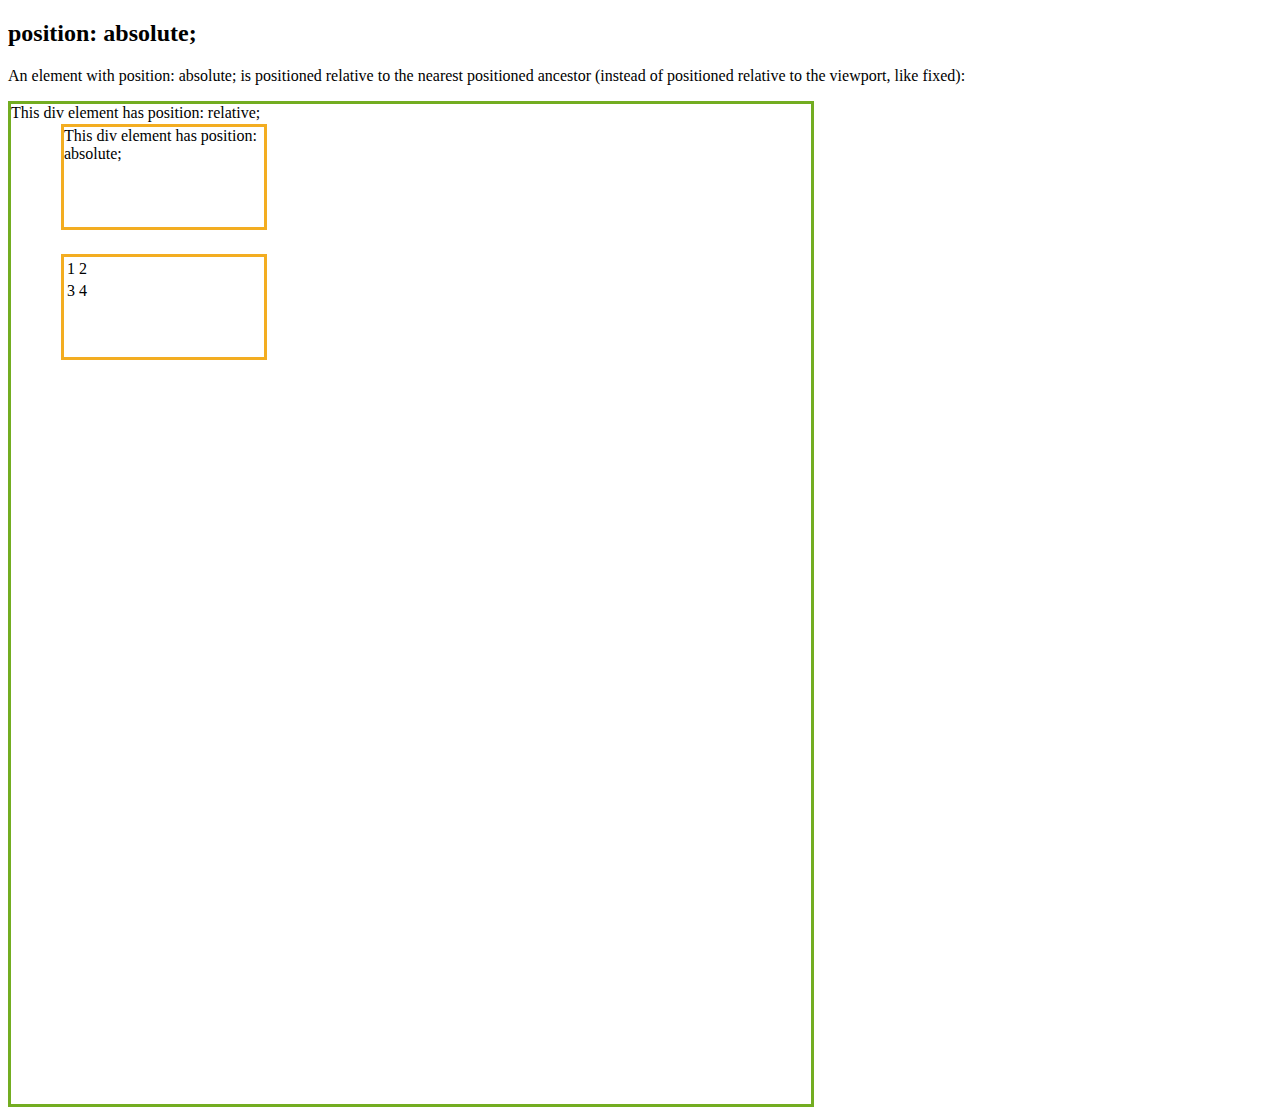
<file: src/html/divPositions.html>
<!DOCTYPE html>
<html>
<head>
<style>
div.relative {
    position: relative;
    width: 800px;
    height: 1000px;
    border: 3px solid #73AD21;
} 

div.absolute {
    position: absolute;
    top: 20px;
    left: 50px;
    width: 200px;
    height: 100px;
    border: 3px solid #F3AD21;
}

</style>
</head>
<body>

<h2>position: absolute;</h2>

<p>An element with position: absolute; is positioned relative to the nearest positioned ancestor (instead of positioned relative to the viewport, like fixed):</p>

<div class="relative">This div element has position: relative;
  <div class="absolute">This div element has position: absolute;</div>
  <div class="aa" style="position: absolute; top: 150px; left: 50px; width: 200px; height: 100px; border: 3px solid #F3AD21;"><table><tr height=50%><td width="50%">1</td><td width="50%">2</td></tr><tr height=50%><td width="50%">3</td><td width="50%">4</td></tr></table>
</div>

</body>
</html>
</file>
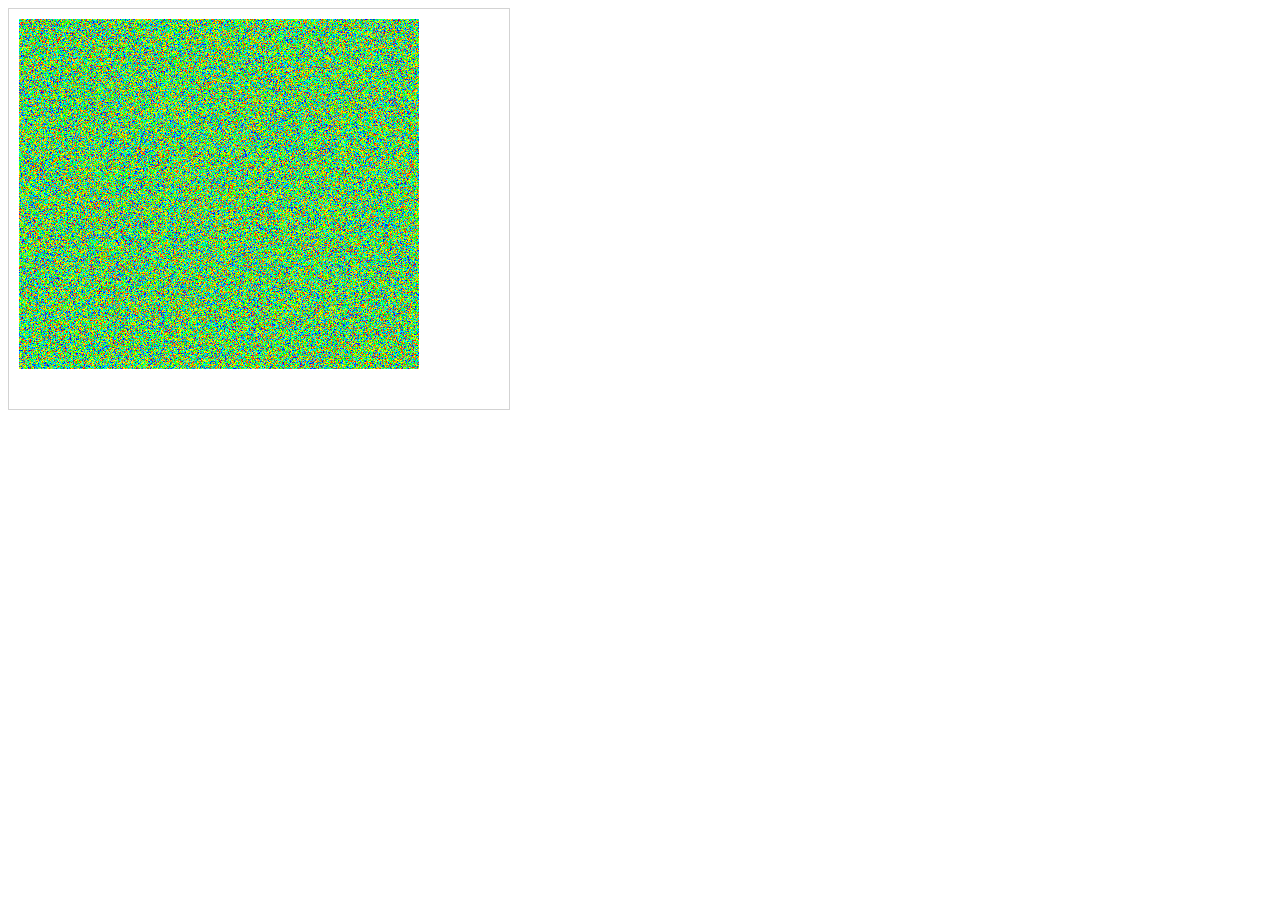
<file: src/html/drawMove.html>
<!DOCTYPE html>
<html>
<body>

	<canvas id="myCanvas" width="500" height="400" style="border: 1px solid #d3d3d3;">
Your browser does not support the HTML5 canvas tag.
</canvas>

	<script type="text/javascript">
		var c = document.getElementById("myCanvas");
		var ctx = c.getContext("2d");
		var arr = [];
		var colorMap = [ "rgb(0,0,255)", "rgb(0,4,255)", "rgb(0,8,255)",
				"rgb(0,12,255)", "rgb(0,16,255)", "rgb(0,20,255)",
				"rgb(0,24,255)", "rgb(0,28,255)", "rgb(0,32,255)",
				"rgb(0,36,255)", "rgb(0,40,255)", "rgb(0,44,255)",
				"rgb(0,48,255)", "rgb(0,52,255)", "rgb(0,56,255)",
				"rgb(0,60,255)", "rgb(0,64,255)", "rgb(0,68,255)",
				"rgb(0,72,255)", "rgb(0,76,255)", "rgb(0,80,255)",
				"rgb(0,84,255)", "rgb(0,88,255)", "rgb(0,92,255)",
				"rgb(0,96,255)", "rgb(0,100,255)", "rgb(0,104,255)",
				"rgb(0,108,255)", "rgb(0,112,255)", "rgb(0,116,255)",
				"rgb(0,120,255)", "rgb(0,124,255)", "rgb(0,128,255)",
				"rgb(0,131,255)", "rgb(0,135,255)", "rgb(0,139,255)",
				"rgb(0,143,255)", "rgb(0,147,255)", "rgb(0,151,255)",
				"rgb(0,155,255)", "rgb(0,159,255)", "rgb(0,163,255)",
				"rgb(0,167,255)", "rgb(0,171,255)", "rgb(0,175,255)",
				"rgb(0,179,255)", "rgb(0,183,255)", "rgb(0,187,255)",
				"rgb(0,191,255)", "rgb(0,195,255)", "rgb(0,199,255)",
				"rgb(0,203,255)", "rgb(0,207,255)", "rgb(0,211,255)",
				"rgb(0,215,255)", "rgb(0,219,255)", "rgb(0,223,255)",
				"rgb(0,227,255)", "rgb(0,231,255)", "rgb(0,235,255)",
				"rgb(0,239,255)", "rgb(0,243,255)", "rgb(0,247,255)",
				"rgb(0,251,255)", "rgb(0,255,255)", "rgb(0,255,251)",
				"rgb(0,255,247)", "rgb(0,255,243)", "rgb(0,255,239)",
				"rgb(0,255,235)", "rgb(0,255,231)", "rgb(0,255,227)",
				"rgb(0,255,223)", "rgb(0,255,219)", "rgb(0,255,215)",
				"rgb(0,255,211)", "rgb(0,255,207)", "rgb(0,255,203)",
				"rgb(0,255,199)", "rgb(0,255,195)", "rgb(0,255,191)",
				"rgb(0,255,187)", "rgb(0,255,183)", "rgb(0,255,179)",
				"rgb(0,255,175)", "rgb(0,255,171)", "rgb(0,255,167)",
				"rgb(0,255,163)", "rgb(0,255,159)", "rgb(0,255,155)",
				"rgb(0,255,151)", "rgb(0,255,147)", "rgb(0,255,143)",
				"rgb(0,255,139)", "rgb(0,255,135)", "rgb(0,255,131)",
				"rgb(0,255,128)", "rgb(0,255,124)", "rgb(0,255,120)",
				"rgb(0,255,116)", "rgb(0,255,112)", "rgb(0,255,108)",
				"rgb(0,255,104)", "rgb(0,255,100)", "rgb(0,255,96)",
				"rgb(0,255,92)", "rgb(0,255,88)", "rgb(0,255,84)",
				"rgb(0,255,80)", "rgb(0,255,76)", "rgb(0,255,72)",
				"rgb(0,255,68)", "rgb(0,255,64)", "rgb(0,255,60)",
				"rgb(0,255,56)", "rgb(0,255,52)", "rgb(0,255,48)",
				"rgb(0,255,44)", "rgb(0,255,40)", "rgb(0,255,36)",
				"rgb(0,255,32)", "rgb(0,255,28)", "rgb(0,255,24)",
				"rgb(0,255,20)", "rgb(0,255,16)", "rgb(0,255,12)",
				"rgb(0,255,8)", "rgb(0,255,4)", "rgb(0,255,0)", "rgb(4,255,0)",
				"rgb(8,255,0)", "rgb(12,255,0)", "rgb(16,255,0)",
				"rgb(20,255,0)", "rgb(24,255,0)", "rgb(28,255,0)",
				"rgb(32,255,0)", "rgb(36,255,0)", "rgb(40,255,0)",
				"rgb(44,255,0)", "rgb(48,255,0)", "rgb(52,255,0)",
				"rgb(56,255,0)", "rgb(60,255,0)", "rgb(64,255,0)",
				"rgb(68,255,0)", "rgb(72,255,0)", "rgb(76,255,0)",
				"rgb(80,255,0)", "rgb(84,255,0)", "rgb(88,255,0)",
				"rgb(92,255,0)", "rgb(96,255,0)", "rgb(100,255,0)",
				"rgb(104,255,0)", "rgb(108,255,0)", "rgb(112,255,0)",
				"rgb(116,255,0)", "rgb(120,255,0)", "rgb(124,255,0)",
				"rgb(128,255,0)", "rgb(131,255,0)", "rgb(135,255,0)",
				"rgb(139,255,0)", "rgb(143,255,0)", "rgb(147,255,0)",
				"rgb(151,255,0)", "rgb(155,255,0)", "rgb(159,255,0)",
				"rgb(163,255,0)", "rgb(167,255,0)", "rgb(171,255,0)",
				"rgb(175,255,0)", "rgb(179,255,0)", "rgb(183,255,0)",
				"rgb(187,255,0)", "rgb(191,255,0)", "rgb(195,255,0)",
				"rgb(199,255,0)", "rgb(203,255,0)", "rgb(207,255,0)",
				"rgb(211,255,0)", "rgb(215,255,0)", "rgb(219,255,0)",
				"rgb(223,255,0)", "rgb(227,255,0)", "rgb(231,255,0)",
				"rgb(235,255,0)", "rgb(239,255,0)", "rgb(243,255,0)",
				"rgb(247,255,0)", "rgb(251,255,0)", "rgb(255,255,0)",
				"rgb(255,251,0)", "rgb(255,247,0)", "rgb(255,243,0)",
				"rgb(255,239,0)", "rgb(255,235,0)", "rgb(255,231,0)",
				"rgb(255,227,0)", "rgb(255,223,0)", "rgb(255,219,0)",
				"rgb(255,215,0)", "rgb(255,211,0)", "rgb(255,207,0)",
				"rgb(255,203,0)", "rgb(255,199,0)", "rgb(255,195,0)",
				"rgb(255,191,0)", "rgb(255,187,0)", "rgb(255,183,0)",
				"rgb(255,179,0)", "rgb(255,175,0)", "rgb(255,171,0)",
				"rgb(255,167,0)", "rgb(255,163,0)", "rgb(255,159,0)",
				"rgb(255,155,0)", "rgb(255,151,0)", "rgb(255,147,0)",
				"rgb(255,143,0)", "rgb(255,139,0)", "rgb(255,135,0)",
				"rgb(255,131,0)", "rgb(255,128,0)", "rgb(255,124,0)",
				"rgb(255,120,0)", "rgb(255,116,0)", "rgb(255,112,0)",
				"rgb(255,108,0)", "rgb(255,104,0)", "rgb(255,100,0)",
				"rgb(255,96,0)", "rgb(255,92,0)", "rgb(255,88,0)",
				"rgb(255,84,0)", "rgb(255,80,0)", "rgb(255,76,0)",
				"rgb(255,72,0)", "rgb(255,68,0)", "rgb(255,64,0)",
				"rgb(255,60,0)", "rgb(255,56,0)", "rgb(255,52,0)",
				"rgb(255,48,0)", "rgb(255,44,0)", "rgb(255,40,0)",
				"rgb(255,36,0)", "rgb(255,32,0)", "rgb(255,28,0)",
				"rgb(255,24,0)", "rgb(255,20,0)", "rgb(255,16,0)",
				"rgb(255,12,0)", "rgb(255,8,0)", "rgb(255,4,0)" ];

		ctx.fillStyle = "white";
		ctx.fillRect(10, 10, 500, 400);

		for (var i = 0; i < 350; ++i) {
			for (var j = 0; j < 400; ++j)
				arr[j] = Math.floor(Math.random() * 255);

			drawMove(10, 10, arr.length, 350);
		}

		function drawMove(x, y, width, height) {
			var imgData = ctx.getImageData(x, y, width, height - 1);

			for (var i = 0; i < arr.length; ++i) {
				ctx.fillStyle = colorMap[arr[i]];
				ctx.fillRect(x + i, y, 1, 1);
			}
			ctx.putImageData(imgData, x, y + 1);
		}
	</script>

</body>
</html>
</file>
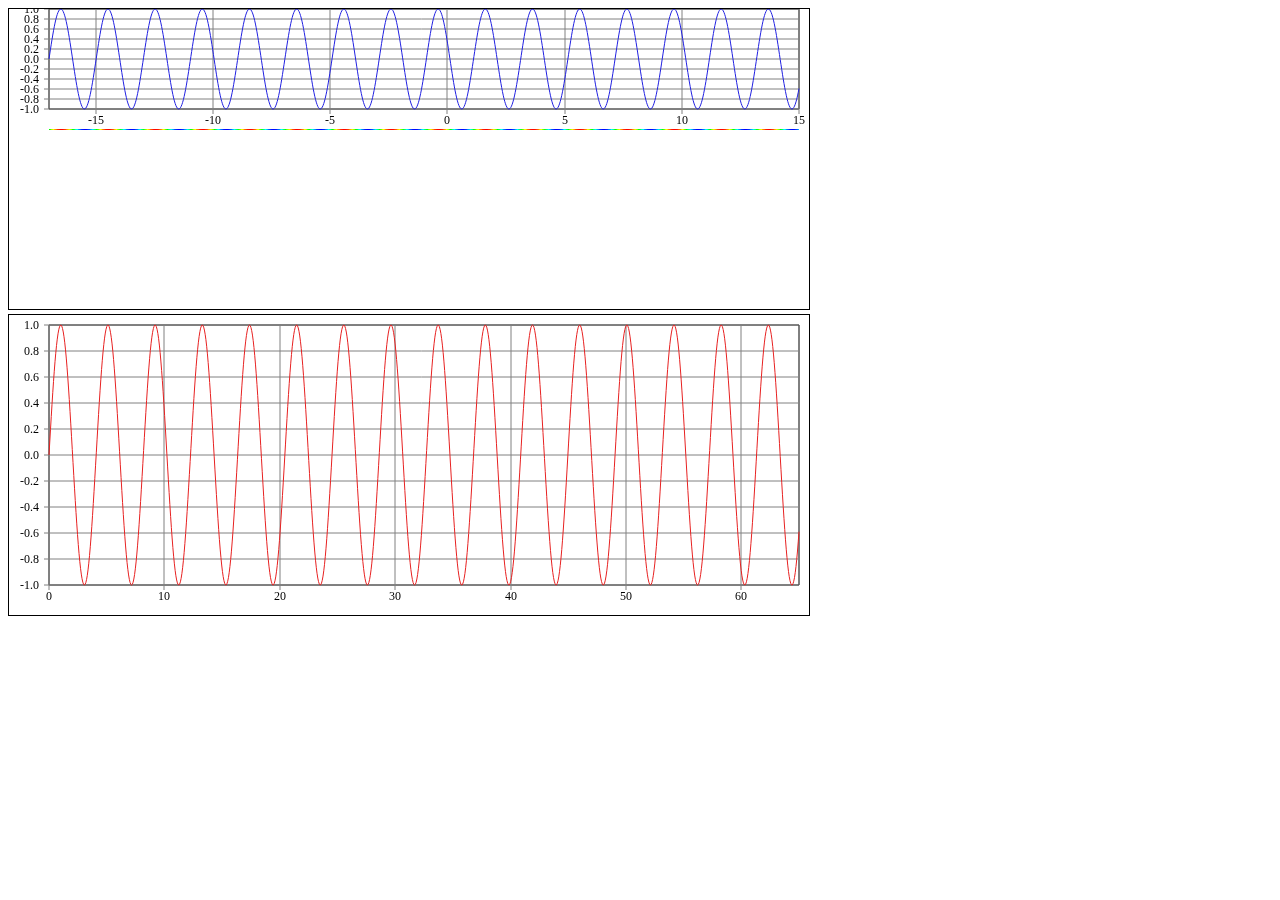
<file: src/html/testGraph.html>
<!DOCTYPE html>
<html>
<head>
<script src="widgets.js" type="text/javascript"></script>
</head>
<body onload="testGraph('canv1','canv2')">

	<canvas id="canv1" width="800" height="300" style="border: 1px solid #000000;"></canvas>
	<br>
	<canvas id="canv2" width="800" height="300" style="border: 1px solid #000000;"></canvas>

</body>
</html>
</file>
